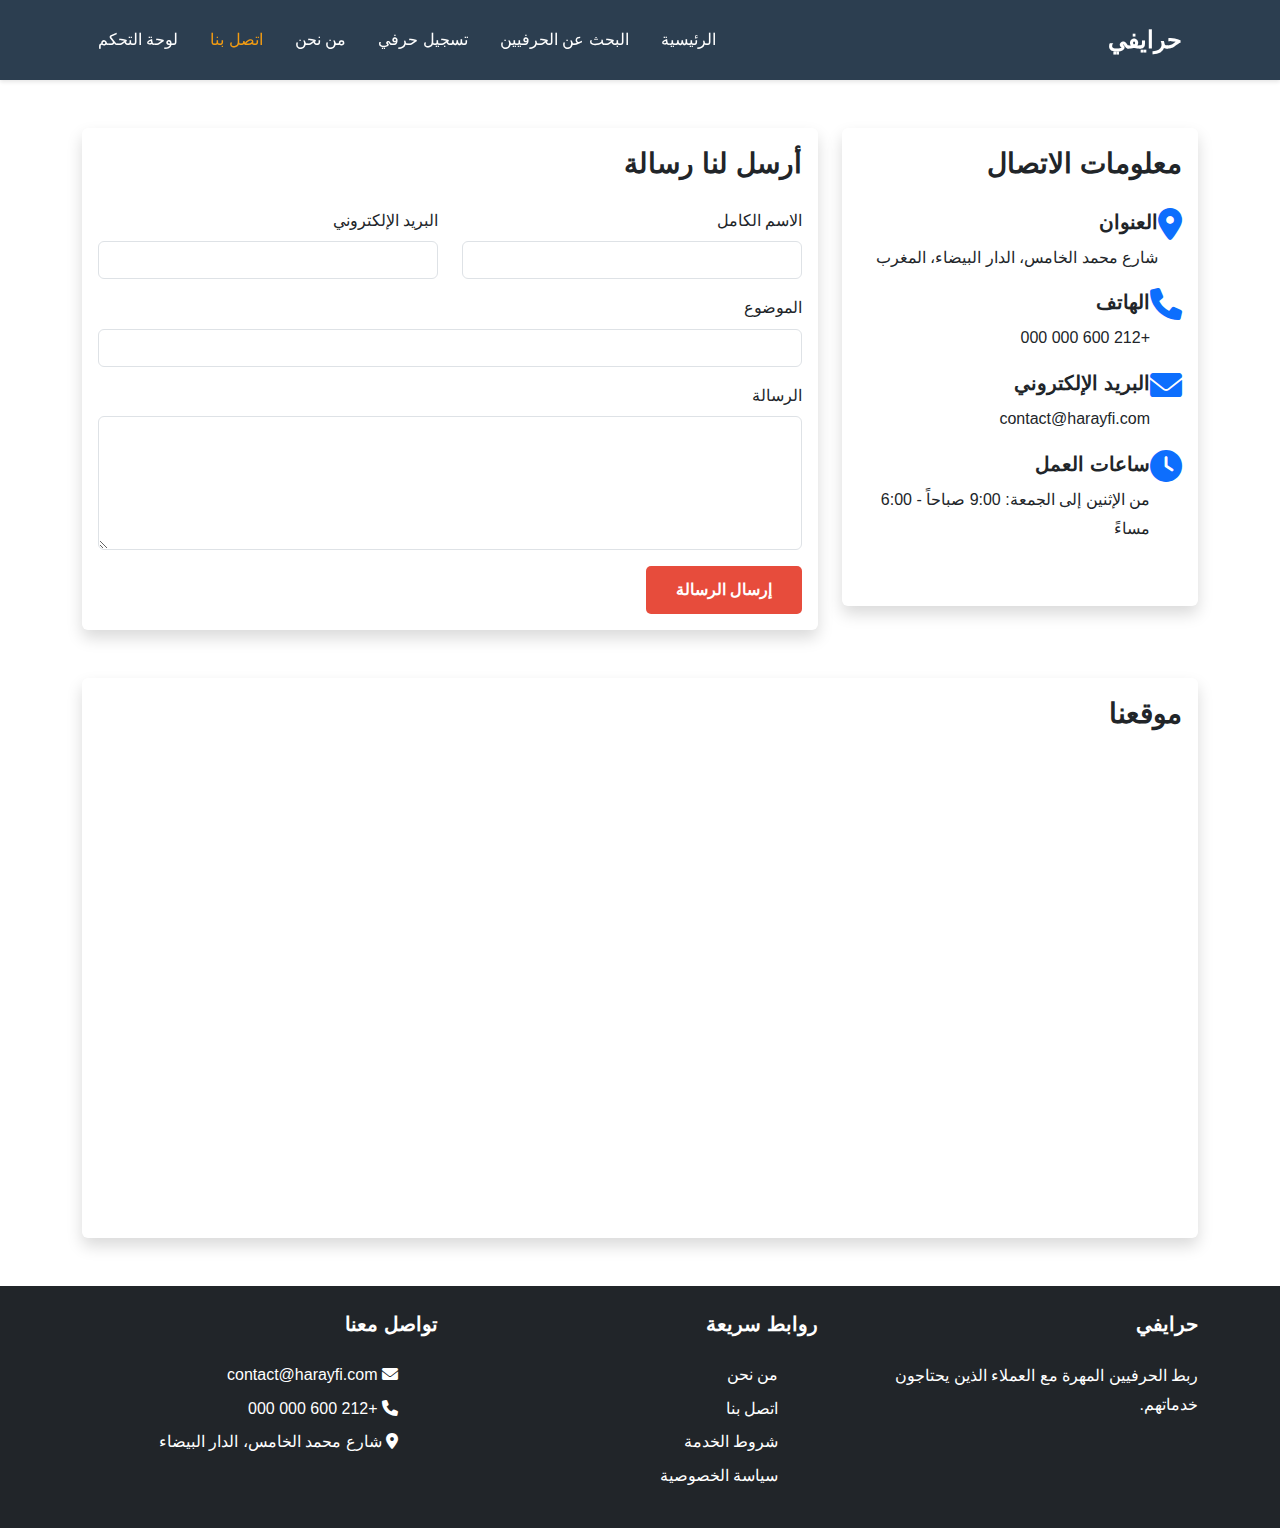
<file: contact.html>
<!DOCTYPE html>
<html lang="ar" dir="rtl">
<head>
    <meta charset="UTF-8">
    <meta name="viewport" content="width=device-width, initial-scale=1.0">
    <title>اتصل بنا - حرايفي</title>
    <link href="https://cdn.jsdelivr.net/npm/bootstrap@5.3.0/dist/css/bootstrap.min.css" rel="stylesheet">
    <link rel="stylesheet" href="https://cdnjs.cloudflare.com/ajax/libs/font-awesome/6.0.0/css/all.min.css">
    <link rel="stylesheet" href="styles.css">
    <style>
        .navbar {
            position: sticky;
            top: 0;
            z-index: 1000;
        }

        .nav-link {
            position: relative;
            transition: color 0.3s ease;
        }

        .nav-link:hover {
            color: #f39c12 !important;
        }

        .nav-link.active {
            color: #f39c12 !important;
        }
    </style>
</head>
<body>
    <!-- Navigation -->
    <nav class="navbar navbar-expand-lg navbar-dark bg-dark">
        <div class="container">
            <a class="navbar-brand" href="index.html">حرايفي</a>
            <button class="navbar-toggler" type="button" data-bs-toggle="collapse" data-bs-target="#navbarNav">
                <span class="navbar-toggler-icon"></span>
            </button>
            <div class="collapse navbar-collapse" id="navbarNav">
                <ul class="navbar-nav me-auto">
                    <li class="nav-item">
                        <a class="nav-link" href="index.html">الرئيسية</a>
                    </li>
                    <li class="nav-item">
                        <a class="nav-link" href="service.html">البحث عن الحرفيين</a>
                    </li>
                    <li class="nav-item">
                        <a class="nav-link" href="register.html">تسجيل حرفي</a>
                    </li>
                    <li class="nav-item">
                        <a class="nav-link" href="about.html">من نحن</a>
                    </li>
                    <li class="nav-item">
                        <a class="nav-link active" href="contact.html">اتصل بنا</a>
                    </li>
                    <li class="nav-item">
                        <a class="nav-link" href="management.html">لوحة التحكم</a>
                    </li>
                </ul>
            </div>
        </div>
    </nav>

    <!-- Contact Section -->
    <div class="container py-5">
        <div class="row">
            <!-- Contact Information -->
            <div class="col-lg-4 mb-4">
                <div class="card shadow h-100">
                    <div class="card-body">
                        <h3 class="card-title mb-4">معلومات الاتصال</h3>
                        <div class="d-flex mb-3">
                            <div class="flex-shrink-0">
                                <i class="fas fa-map-marker-alt fa-2x text-primary"></i>
                            </div>
                            <div class="flex-grow-1 ms-3">
                                <h5>العنوان</h5>
                                <p class="mb-0">شارع محمد الخامس، الدار البيضاء، المغرب</p>
                            </div>
                        </div>
                        <div class="d-flex mb-3">
                            <div class="flex-shrink-0">
                                <i class="fas fa-phone fa-2x text-primary"></i>
                            </div>
                            <div class="flex-grow-1 ms-3">
                                <h5>الهاتف</h5>
                                <p class="mb-0">+212 600 000 000</p>
                            </div>
                        </div>
                        <div class="d-flex mb-3">
                            <div class="flex-shrink-0">
                                <i class="fas fa-envelope fa-2x text-primary"></i>
                            </div>
                            <div class="flex-grow-1 ms-3">
                                <h5>البريد الإلكتروني</h5>
                                <p class="mb-0">contact@harayfi.com</p>
                            </div>
                        </div>
                        <div class="d-flex mb-3">
                            <div class="flex-shrink-0">
                                <i class="fas fa-clock fa-2x text-primary"></i>
                            </div>
                            <div class="flex-grow-1 ms-3">
                                <h5>ساعات العمل</h5>
                                <p class="mb-0">من الإثنين إلى الجمعة: 9:00 صباحاً - 6:00 مساءً</p>
                            </div>
                        </div>
                    </div>
                </div>
            </div>

            <!-- Contact Form -->
            <div class="col-lg-8">
                <div class="card shadow">
                    <div class="card-body">
                        <h3 class="card-title mb-4">أرسل لنا رسالة</h3>
                        <form id="contact-form">
                            <div class="row">
                                <div class="col-md-6 mb-3">
                                    <label for="name" class="form-label">الاسم الكامل</label>
                                    <input type="text" class="form-control" id="name" name="name" required>
                                </div>
                                <div class="col-md-6 mb-3">
                                    <label for="email" class="form-label">البريد الإلكتروني</label>
                                    <input type="email" class="form-control" id="email" name="email" required>
                                </div>
                            </div>
                            <div class="mb-3">
                                <label for="subject" class="form-label">الموضوع</label>
                                <input type="text" class="form-control" id="subject" name="subject" required>
                            </div>
                            <div class="mb-3">
                                <label for="message" class="form-label">الرسالة</label>
                                <textarea class="form-control" id="message" name="message" rows="5" required></textarea>
                            </div>
                            <button type="submit" class="btn btn-primary">إرسال الرسالة</button>
                        </form>
                    </div>
                </div>
            </div>
        </div>

        <!-- Map Section -->
        <div class="row mt-5">
            <div class="col-12">
                <div class="card shadow">
                    <div class="card-body">
                        <h3 class="card-title mb-4">موقعنا</h3>
                        <div class="ratio ratio-21x9">
                            <iframe src="https://www.google.com/maps/embed?pb=!1m18!1m12!1m3!1d3323.846447471348!2d-7.632856684855756!3d33.592809980730445!2m3!1f0!2f0!3f0!3m2!1i1024!2i768!4f13.1!3m3!1m2!1s0xda7d282407396df%3A0x3488829b8de378a7!2sMohammed%20V%20Boulevard%2C%20Casablanca%2C%20Morocco!5e0!3m2!1sen!2sus!4v1647889483456!5m2!1sen!2sus" 
                                style="border:0;" allowfullscreen="" loading="lazy"></iframe>
                        </div>
                    </div>
                </div>
            </div>
        </div>
    </div>

    <!-- Footer -->
    <footer class="bg-dark text-white py-4">
        <div class="container">
            <div class="row">
                <div class="col-md-4">
                    <h5>حرايفي</h5>
                    <p>ربط الحرفيين المهرة مع العملاء الذين يحتاجون خدماتهم.</p>
                </div>
                <div class="col-md-4">
                    <h5>روابط سريعة</h5>
                    <ul class="list-unstyled">
                        <li><a href="about.html" class="text-white">من نحن</a></li>
                        <li><a href="contact.html" class="text-white">اتصل بنا</a></li>
                        <li><a href="#" class="text-white">شروط الخدمة</a></li>
                        <li><a href="#" class="text-white">سياسة الخصوصية</a></li>
                    </ul>
                </div>
                <div class="col-md-4">
                    <h5>تواصل معنا</h5>
                    <ul class="list-unstyled">
                        <li><i class="fas fa-envelope"></i> contact@harayfi.com</li>
                        <li><i class="fas fa-phone"></i> +212 600 000 000</li>
                        <li><i class="fas fa-map-marker-alt"></i> شارع محمد الخامس، الدار البيضاء</li>
                    </ul>
                </div>
            </div>
        </div>
    </footer>

    <script src="https://cdn.jsdelivr.net/npm/bootstrap@5.3.0/dist/js/bootstrap.bundle.min.js"></script>
    <script src="script.js"></script>
</body>
</html>
</file>
<file: styles.css>
/* General Styles */
:root {
    --primary-color: #2c3e50;
    --secondary-color: #e74c3c;
    --accent-color: #f39c12;
    --light-color: #ecf0f1;
    --dark-color: #2c3e50;
}

body {
    font-family: 'Montserrat Arabic', sans-serif;
    line-height: 1.6;
    color: var(--dark-color);
    text-align: right;
    background: linear-gradient(rgba(255, 255, 255, 0.9), rgba(255, 255, 255, 0.9)), 
                url('https://images.unsplash.com/photo-1581094794329-c8112c4e0e0d?ixlib=rb-4.0.3&ixid=M3wxMjA3fDB8MHxwaG90by1wYWdlfHx8fGVufDB8fHx8fA%3D%3D&auto=format&fit=crop&w=2070&q=80');
    background-size: cover;
    background-position: center;
    background-attachment: fixed;
    min-height: 100vh;
}

/* Navigation */
.navbar {
    font-family: 'Montserrat Arabic', sans-serif;
    background-color: var(--primary-color) !important;
    padding: 1rem 0;
    box-shadow: 0 2px 4px rgba(0,0,0,0.1);
}

.navbar-brand {
    font-family: 'Montserrat Arabic', sans-serif;
    font-size: 1.5rem;
    font-weight: 700;
    color: white !important;
}

.nav-link {
    font-family: 'Montserrat Arabic', sans-serif;
    color: white !important;
    font-weight: 500;
    padding: 0.5rem 1rem !important;
    transition: all 0.3s ease;
}

.nav-link:hover,
.nav-link.active {
    color: var(--accent-color) !important;
}

/* Hero Section */
.hero-section {
    background: linear-gradient(rgba(0,0,0,0.7), rgba(0,0,0,0.7)), url('https://images.unsplash.com/photo-1581094794329-c8112c4e0e0d?ixlib=rb-4.0.3&ixid=M3wxMjA3fDB8MHxwaG90by1wYWdlfHx8fGVufDB8fHx8fA%3D%3D&auto=format&fit=crop&w=2070&q=80');
    background-size: cover;
    background-position: center;
    background-repeat: no-repeat;
    color: white;
    padding: 150px 0;
    position: relative;
}

.hero-content {
    position: relative;
    z-index: 2;
}

.hero-section h1 {
    font-family: 'Montserrat Arabic', sans-serif;
    font-weight: 700;
    margin-bottom: 1.5rem;
}

.hero-section p {
    font-family: 'Montserrat Arabic', sans-serif;
    font-size: 1.2rem;
    margin-bottom: 2rem;
}

/* Search Form */
.input-group {
    box-shadow: 0 4px 6px rgba(0,0,0,0.1);
    direction: rtl;
}

.input-group input {
    border: none;
    padding: 1rem;
    text-align: right;
}

.input-group .btn {
    padding: 1rem 2rem;
}

/* Service Cards */
.service-card {
    transition: transform 0.3s;
    border: none;
    box-shadow: 0 4px 6px rgba(0,0,0,0.1);
    background-color: white;
    border-radius: 10px;
    overflow: hidden;
}

.service-card:hover {
    transform: translateY(-5px);
    box-shadow: 0 8px 15px rgba(0,0,0,0.2);
}

.service-card .card-body {
    padding: 2rem;
}

.service-card h3 {
    font-family: 'Montserrat Arabic', sans-serif;
    font-weight: 600;
}

.service-card p {
    font-family: 'Montserrat Arabic', sans-serif;
}

.feature-icon {
    font-size: 2.5rem;
    color: var(--secondary-color);
    margin-bottom: 20px;
}

/* Buttons */
.btn {
    font-family: 'Montserrat Arabic', sans-serif;
}

.btn-primary {
    background-color: var(--secondary-color);
    border: none;
    padding: 12px 30px;
    font-weight: 600;
    transition: all 0.3s;
    border-radius: 5px;
}

.btn-primary:hover {
    background-color: var(--accent-color);
    transform: translateY(-2px);
}

.btn-outline-light {
    border: 2px solid white;
    color: white;
    transition: all 0.3s;
}

.btn-outline-light:hover {
    background-color: white;
    color: var(--primary-color);
}

/* Contact CTA */
.contact-cta {
    background-color: var(--primary-color);
    color: white;
    padding: 60px 0;
    margin: 40px 0;
}

.contact-cta h2 {
    font-family: 'Montserrat Arabic', sans-serif;
    font-weight: 700;
}

.contact-cta p {
    font-family: 'Montserrat Arabic', sans-serif;
}

.contact-cta .btn {
    background-color: var(--accent-color);
    border: none;
    color: white;
}

.contact-cta .btn:hover {
    background-color: var(--secondary-color);
}

/* Footer */
footer {
    background-color: var(--primary-color);
    color: white;
    padding: 3rem 0 1rem;
}

footer h5 {
    font-family: 'Montserrat Arabic', sans-serif;
    font-weight: 600;
    margin-bottom: 1.5rem;
}

footer ul li {
    margin-bottom: 0.5rem;
}

footer a {
    color: white;
    text-decoration: none;
    transition: color 0.3s;
}

footer a:hover {
    color: var(--accent-color);
}

footer hr {
    border-color: rgba(255,255,255,0.1);
    margin: 2rem 0;
}

footer p, footer li {
    font-family: 'Montserrat Arabic', sans-serif;
}

/* RTL Specific Styles */
[dir="rtl"] .me-auto {
    margin-right: auto !important;
    margin-left: 0 !important;
}

[dir="rtl"] .ms-auto {
    margin-left: auto !important;
    margin-right: 0 !important;
}

[dir="rtl"] .me-2 {
    margin-right: 0.5rem !important;
    margin-left: 0 !important;
}

[dir="rtl"] .ms-2 {
    margin-left: 0.5rem !important;
    margin-right: 0 !important;
}

/* Responsive Design */
@media (max-width: 768px) {
    .hero-section {
        padding: 100px 0;
        text-align: center;
    }
    
    .hero-section .btn {
        display: block;
        width: 100%;
        margin-bottom: 1rem;
    }
    
    .service-card {
        margin-bottom: 2rem;
    }
}

/* Animations */
@keyframes fadeIn {
    from {
        opacity: 0;
        transform: translateY(20px);
    }
    to {
        opacity: 1;
        transform: translateY(0);
    }
}

.animate-fade-in {
    animation: fadeIn 0.5s ease-out forwards;
}

/* Arabic Specific Typography */
h1, h2, h3, h4, h5, h6 {
    font-family: 'Montserrat Arabic', sans-serif;
    font-weight: 700;
    line-height: 1.4;
}

p {
    font-family: 'Montserrat Arabic', sans-serif;
    line-height: 1.8;
}

/* Form Elements */
input, textarea, select {
    text-align: right;
    direction: rtl;
}

/* Card Styles */
.card {
    border: none;
    box-shadow: 0 2px 4px rgba(0,0,0,0.1);
    transition: all 0.3s ease;
}

.card:hover {
    box-shadow: 0 4px 8px rgba(0,0,0,0.2);
}

/* Artisan Profile Styles */
.profile-card {
    border: none;
    box-shadow: 0 4px 6px rgba(0,0,0,0.1);
    margin-bottom: 2rem;
}

.profile-card img.rounded-circle {
    width: 150px;
    height: 150px;
    object-fit: cover;
    border: 3px solid var(--accent-color);
}

.skill-item {
    background-color: var(--light-color);
    padding: 1rem;
    border-radius: 5px;
    margin-bottom: 0.5rem;
}

.rating {
    font-size: 1.2rem;
}

.contact-buttons .btn {
    padding: 0.8rem;
    font-weight: 600;
}

.contact-buttons .btn-success {
    background-color: #25D366;
    border-color: #25D366;
}

.contact-buttons .btn-success:hover {
    background-color: #128C7E;
    border-color: #128C7E;
}

.gallery-image {
    transition: transform 0.3s ease;
    cursor: pointer;
}

.gallery-image:hover {
    transform: scale(1.05);
}

@media (max-width: 768px) {
    .profile-card {
        margin-bottom: 2rem;
    }
    
    .skill-item {
        margin-bottom: 1rem;
    }
}

/* Artisan Card Styles */
.artisan-card {
    border: none;
    box-shadow: 0 4px 6px rgba(0,0,0,0.1);
    transition: transform 0.3s ease;
}

.artisan-card:hover {
    transform: translateY(-5px);
    box-shadow: 0 8px 15px rgba(0,0,0,0.2);
}

.artisan-card .rounded-circle {
    width: 80px;
    height: 80px;
    object-fit: cover;
    border: 2px solid var(--accent-color);
}

.artisan-card .badge {
    font-size: 0.9rem;
    padding: 0.5rem 1rem;
}

.artisan-card .card-text {
    color: #666;
    margin-bottom: 1.5rem;
}

.artisan-card .btn-outline-primary {
    border-color: var(--primary-color);
    color: var(--primary-color);
    transition: all 0.3s ease;
}

.artisan-card .btn-outline-primary:hover {
    background-color: var(--primary-color);
    color: white;
    transform: translateY(-2px);
}
</file>
